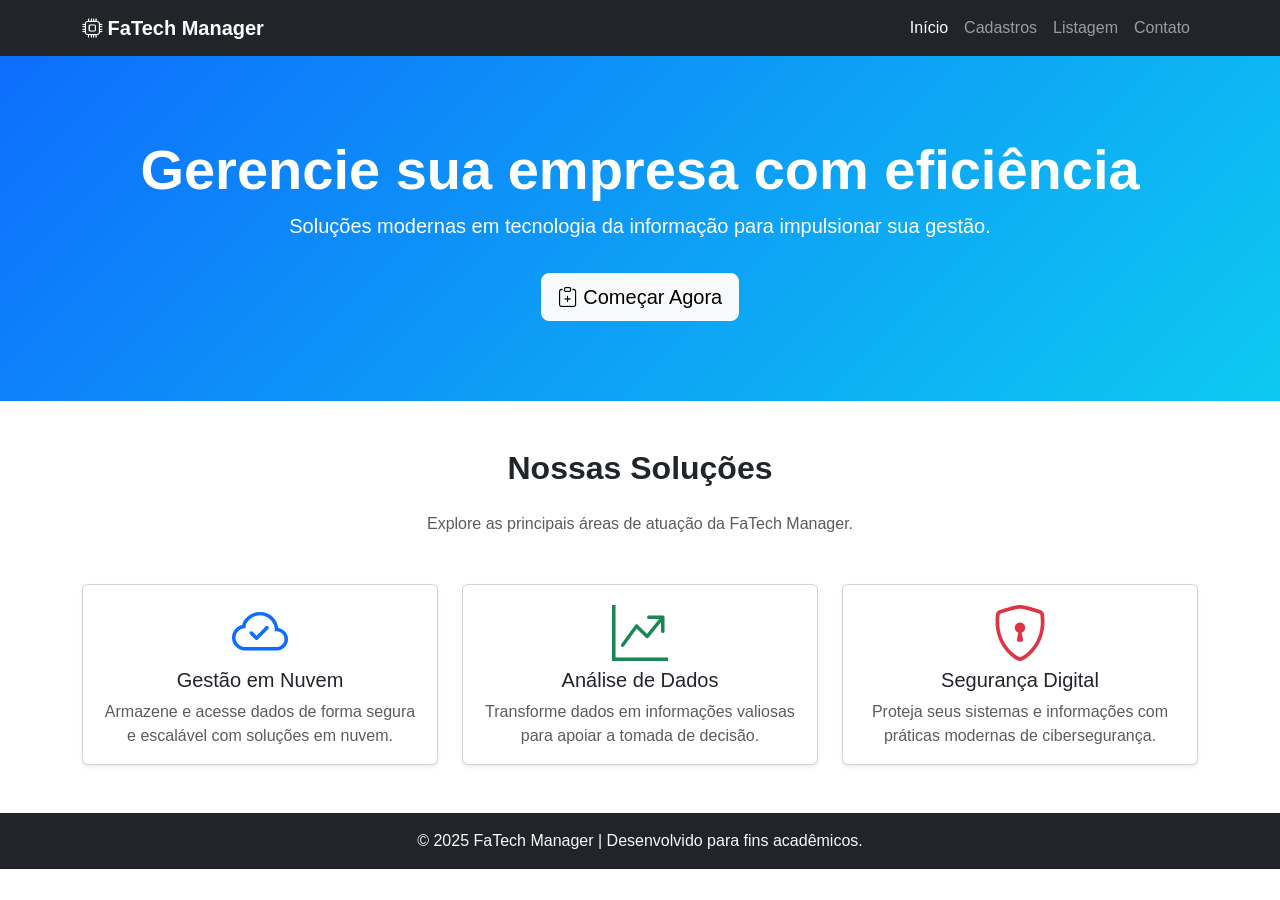
<file: index.html>
<!DOCTYPE html>
<html lang="pt-br">
<head>
  <meta charset="UTF-8">
  <meta name="viewport" content="width=device-width, initial-scale=1">
  <title>FaTech Manager - Gestão de TI</title>
  
  <!-- Bootstrap CSS -->
  <link href="https://cdn.jsdelivr.net/npm/bootstrap@5.3.3/dist/css/bootstrap.min.css" rel="stylesheet">
  
  <!-- Ícones do Bootstrap -->
  <link href="https://cdn.jsdelivr.net/npm/bootstrap-icons@1.11.3/font/bootstrap-icons.css" rel="stylesheet">
  
  <style>
    /* Estilos complementares */
    body {
      font-family: 'Segoe UI', Tahoma, Geneva, Verdana, sans-serif;
    }
    .hero {
      background: linear-gradient(135deg, #0d6efd, #0dcaf0);
      color: white;
      padding: 80px 0;
      text-align: center;
    }
    .card:hover {
      transform: scale(1.03);
      transition: 0.3s;
    }

  </style>
</head>

<body>
  <!-- ================= NAVBAR ================= -->
  <nav class="navbar navbar-expand-lg navbar-dark bg-dark">
    <div class="container">
      <a class="navbar-brand fw-bold" href="index.html">
        <i class="bi bi-cpu"></i> FaTech Manager
      </a>
      <button class="navbar-toggler" type="button" data-bs-toggle="collapse" data-bs-target="#menu">
        <span class="navbar-toggler-icon"></span>
      </button>

      <div class="collapse navbar-collapse" id="menu">
        <ul class="navbar-nav ms-auto">
          <li class="nav-item"><a class="nav-link active" href="index.html">Início</a></li>
          <li class="nav-item"><a class="nav-link" href="cadastros.html">Cadastros</a></li>
          <li class="nav-item"><a class="nav-link" href="listagem.html">Listagem</a></li>
          <li class="nav-item"><a class="nav-link" href="#">Contato</a></li>
        </ul>
      </div>
    </div>
  </nav>

  <!-- ================= HERO SECTION ================= -->
  <section class="hero">
    <div class="container">
      <h1 class="display-4 fw-bold">Gerencie sua empresa com eficiência</h1>
      <p class="lead">Soluções modernas em tecnologia da informação para impulsionar sua gestão.</p>
      <a href="cadastros.html" class="btn btn-light btn-lg mt-3">
        <i class="bi bi-clipboard-plus"></i> Começar Agora
      </a>
    </div>
  </section>

  <!-- ================= SEÇÃO DE SERVIÇOS ================= -->
  <section class="py-5">
    <div class="container text-center">
      <h2 class="mb-4 fw-bold">Nossas Soluções</h2>
      <p class="text-muted mb-5">Explore as principais áreas de atuação da FaTech Manager.</p>
      <div class="row g-4">
        <!-- Card 1 -->
        <div class="col-md-4">
          <div class="card shadow-sm h-100">
            <div class="card-body">
              <i class="bi bi-cloud-check display-4 text-primary mb-3"></i>
              <h5 class="card-title">Gestão em Nuvem</h5>
              <p class="card-text text-muted">Armazene e acesse dados de forma segura e escalável com soluções em nuvem.</p>
            </div>
          </div>
        </div>

        <!-- Card 2 -->
        <div class="col-md-4">
          <div class="card shadow-sm h-100">
            <div class="card-body">
              <i class="bi bi-graph-up-arrow display-4 text-success mb-3"></i>
              <h5 class="card-title">Análise de Dados</h5>
              <p class="card-text text-muted">Transforme dados em informações valiosas para apoiar a tomada de decisão.</p>
            </div>
          </div>
        </div>

        <!-- Card 3 -->
        <div class="col-md-4">
          <div class="card shadow-sm h-100">
            <div class="card-body">
              <i class="bi bi-shield-lock display-4 text-danger mb-3"></i>
              <h5 class="card-title">Segurança Digital</h5>
              <p class="card-text text-muted">Proteja seus sistemas e informações com práticas modernas de cibersegurança.</p>
            </div>
          </div>
        </div>
      </div>
    </div>
  </section>

  <!-- ================= RODAPÉ ================= -->
  <footer class="bg-dark text-light text-center py-3">
    <p class="mb-0">&copy; 2025 FaTech Manager | Desenvolvido para fins acadêmicos.</p>
  </footer>

  <!-- Bootstrap JS -->
  <script src="https://cdn.jsdelivr.net/npm/bootstrap@5.3.3/dist/js/bootstrap.bundle.min.js"></script>
</body>
</html>
</file>
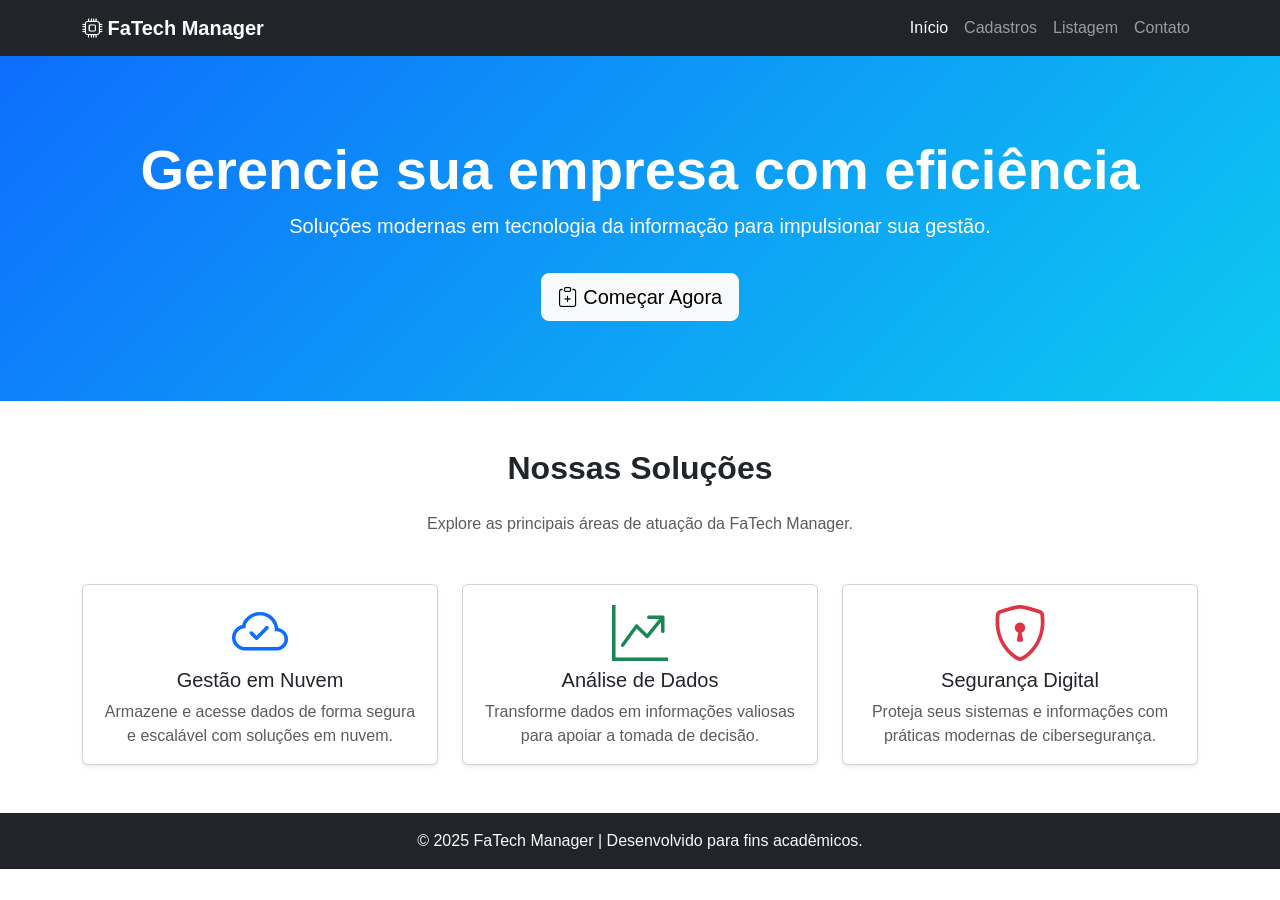
<file: FatechManager/index.html>
<!DOCTYPE html>
<html lang="pt-br">
<head>
  <meta charset="UTF-8">
  <meta name="viewport" content="width=device-width, initial-scale=1">
  <title>FaTech Manager - Gestão de TI</title>
  
  <!-- Bootstrap CSS -->
  <link href="https://cdn.jsdelivr.net/npm/bootstrap@5.3.3/dist/css/bootstrap.min.css" rel="stylesheet">
  
  <!-- Ícones do Bootstrap -->
  <link href="https://cdn.jsdelivr.net/npm/bootstrap-icons@1.11.3/font/bootstrap-icons.css" rel="stylesheet">
  
  <style>
    /* Estilos complementares */
    body {
      font-family: 'Segoe UI', Tahoma, Geneva, Verdana, sans-serif;
    }
    .hero {
      background: linear-gradient(135deg, #0d6efd, #0dcaf0);
      color: white;
      padding: 80px 0;
      text-align: center;
    }
    .card:hover {
      transform: scale(1.03);
      transition: 0.3s;
    }

  </style>
</head>

<body>
  <!-- ================= NAVBAR ================= -->
  <nav class="navbar navbar-expand-lg navbar-dark bg-dark">
    <div class="container">
      <a class="navbar-brand fw-bold" href="index.html">
        <i class="bi bi-cpu"></i> FaTech Manager
      </a>
      <button class="navbar-toggler" type="button" data-bs-toggle="collapse" data-bs-target="#menu">
        <span class="navbar-toggler-icon"></span>
      </button>

      <div class="collapse navbar-collapse" id="menu">
        <ul class="navbar-nav ms-auto">
          <li class="nav-item"><a class="nav-link active" href="index.html">Início</a></li>
          <li class="nav-item"><a class="nav-link" href="cadastros.html">Cadastros</a></li>
          <li class="nav-item"><a class="nav-link" href="listagem.html">Listagem</a></li>
          <li class="nav-item"><a class="nav-link" href="#">Contato</a></li>
        </ul>
      </div>
    </div>
  </nav>

  <!-- ================= HERO SECTION ================= -->
  <section class="hero">
    <div class="container">
      <h1 class="display-4 fw-bold">Gerencie sua empresa com eficiência</h1>
      <p class="lead">Soluções modernas em tecnologia da informação para impulsionar sua gestão.</p>
      <a href="cadastros.html" class="btn btn-light btn-lg mt-3">
        <i class="bi bi-clipboard-plus"></i> Começar Agora
      </a>
    </div>
  </section>

  <!-- ================= SEÇÃO DE SERVIÇOS ================= -->
  <section class="py-5">
    <div class="container text-center">
      <h2 class="mb-4 fw-bold">Nossas Soluções</h2>
      <p class="text-muted mb-5">Explore as principais áreas de atuação da FaTech Manager.</p>
      <div class="row g-4">
        <!-- Card 1 -->
        <div class="col-md-4">
          <div class="card shadow-sm h-100">
            <div class="card-body">
              <i class="bi bi-cloud-check display-4 text-primary mb-3"></i>
              <h5 class="card-title">Gestão em Nuvem</h5>
              <p class="card-text text-muted">Armazene e acesse dados de forma segura e escalável com soluções em nuvem.</p>
            </div>
          </div>
        </div>

        <!-- Card 2 -->
        <div class="col-md-4">
          <div class="card shadow-sm h-100">
            <div class="card-body">
              <i class="bi bi-graph-up-arrow display-4 text-success mb-3"></i>
              <h5 class="card-title">Análise de Dados</h5>
              <p class="card-text text-muted">Transforme dados em informações valiosas para apoiar a tomada de decisão.</p>
            </div>
          </div>
        </div>

        <!-- Card 3 -->
        <div class="col-md-4">
          <div class="card shadow-sm h-100">
            <div class="card-body">
              <i class="bi bi-shield-lock display-4 text-danger mb-3"></i>
              <h5 class="card-title">Segurança Digital</h5>
              <p class="card-text text-muted">Proteja seus sistemas e informações com práticas modernas de cibersegurança.</p>
            </div>
          </div>
        </div>
      </div>
    </div>
  </section>

  <!-- ================= RODAPÉ ================= -->
  <footer class="bg-dark text-light text-center py-3">
    <p class="mb-0">&copy; 2025 FaTech Manager | Desenvolvido para fins acadêmicos.</p>
  </footer>

  <!-- Bootstrap JS -->
  <script src="https://cdn.jsdelivr.net/npm/bootstrap@5.3.3/dist/js/bootstrap.bundle.min.js"></script>
</body>
</html>
</file>
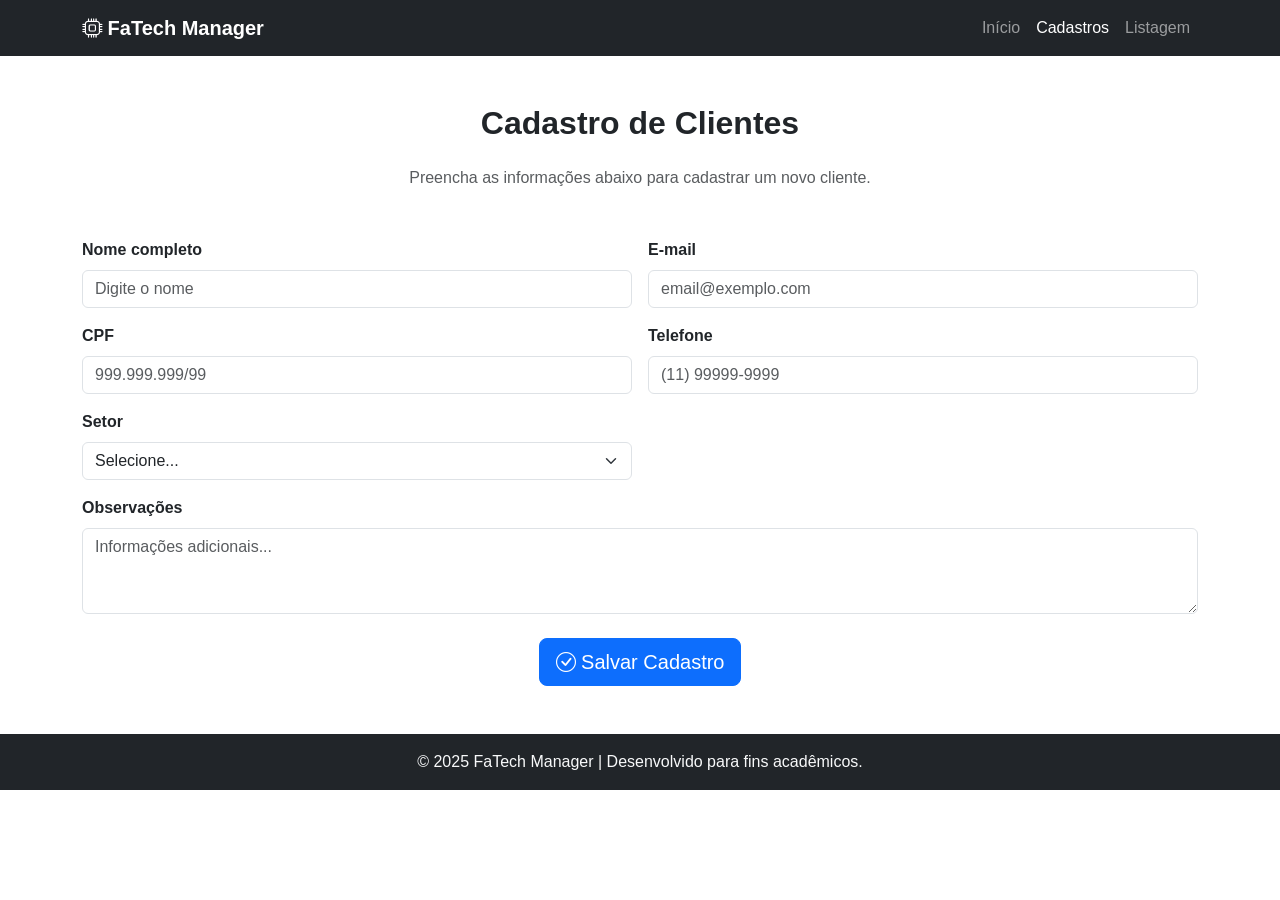
<file: cadastros.html>
<!DOCTYPE html>
<html lang="pt-br">
<head>
  <meta charset="UTF-8">
  <meta name="viewport" content="width=device-width, initial-scale=1">
  <title>FaTech Manager - Cadastros</title>

  <!-- Bootstrap CSS -->
  <link href="https://cdn.jsdelivr.net/npm/bootstrap@5.3.3/dist/css/bootstrap.min.css" rel="stylesheet">

  <!-- Ícones Bootstrap -->
  <link href="https://cdn.jsdelivr.net/npm/bootstrap-icons@1.11.3/font/bootstrap-icons.css" rel="stylesheet">

  <style>
    body {
      font-family: 'Segoe UI', Tahoma, Geneva, Verdana, sans-serif;
    }
  </style>
</head>
<body>

  <!-- ================= NAVBAR ================= -->
  <nav class="navbar navbar-expand-lg navbar-dark bg-dark">
    <div class="container">
      <a class="navbar-brand fw-bold" href="index.html">
        <i class="bi bi-cpu"></i> FaTech Manager
      </a>
      <button class="navbar-toggler" type="button" data-bs-toggle="collapse" data-bs-target="#menu">
        <span class="navbar-toggler-icon"></span>
      </button>

      <div class="collapse navbar-collapse" id="menu">
        <ul class="navbar-nav ms-auto">
          <li class="nav-item"><a class="nav-link" href="index.html">Início</a></li>
          <li class="nav-item"><a class="nav-link active" href="cadastros.html">Cadastros</a></li>
          <li class="nav-item"><a class="nav-link" href="listagem.html">Listagem</a></li>
        </ul>
      </div>
    </div>
  </nav>

  <!-- ================= CONTEÚDO PRINCIPAL ================= -->
  <section class="container my-5">
    <h2 class="text-center mb-4 fw-bold">Cadastro de Clientes</h2>
    <p class="text-muted text-center mb-5">Preencha as informações abaixo para cadastrar um novo cliente.</p>

    <!-- Formulário com validação Bootstrap -->
    <form class="needs-validation" novalidate id="formCadastro">
      <div class="row g-3">
        <!-- Nome -->
        <div class="col-md-6">
          <label for="nome" class="form-label fw-semibold">Nome completo</label>
          <input type="text" class="form-control" id="nome" placeholder="Digite o nome" required>
          <div class="invalid-feedback">Informe o nome completo.</div>
        </div>

        <!-- E-mail -->
        <div class="col-md-6">
          <label for="email" class="form-label fw-semibold">E-mail</label>
          <input type="email" class="form-control" id="email" placeholder="email@exemplo.com" required>
          <div class="invalid-feedback">Informe um e-mail válido.</div>
        </div>

        <!-- CPF -->
        <div class="col-md-6">
          <label for="CPF" class="form-label fw-semibold">CPF</label>
          <input type="text" class="form-control" id="CPF" placeholder="999.999.999/99" required>
          <div class="invalid-feedback">Informe um CPF válido.</div>
        </div>

        <!-- Telefone -->
        <div class="col-md-6">
          <label for="telefone" class="form-label fw-semibold">Telefone</label>
          <input type="tel" class="form-control" id="telefone" placeholder="(11) 99999-9999" required>
          <div class="invalid-feedback">Informe o telefone.</div>
        </div>

        <!-- Setor -->
        <div class="col-md-6">
          <label for="setor" class="form-label fw-semibold">Setor</label>
          <select class="form-select" id="setor" required>
            <option value="">Selecione...</option>
            <option>Comercial</option>
            <option>Financeiro</option>
            <option value="TI">TI</option>
            <option value="Financeiro">Financeiro</option>
            <option value="RH">RH</option>
            <option>Técnico</option>
            <option>Suporte</option>
          </select>
          <div class="invalid-feedback">Selecione um setor.</div>
        </div>

        <!-- Observações -->
        <div class="col-12">
          <label for="observacoes" class="form-label fw-semibold">Observações</label>
          <textarea class="form-control" id="observacoes" rows="3" placeholder="Informações adicionais..."></textarea>
        </div>
      </div>

      <!-- Botão de envio -->
      <div class="text-center mt-4">
        <button class="btn btn-primary btn-lg" type="submit">
          <i class="bi bi-check-circle"></i> Salvar Cadastro
        </button>
      </div>
    </form>
  </section>

  <!-- ================= MODAL DE CONFIRMAÇÃO ================= -->
  <div class="modal fade" id="modalSucesso" tabindex="-1" aria-labelledby="modalSucessoLabel" aria-hidden="true">
    <div class="modal-dialog modal-dialog-centered">
      <div class="modal-content">
        <div class="modal-header bg-success text-white">
          <h5 class="modal-title" id="modalSucessoLabel"><i class="bi bi-check-circle"></i> Cadastro realizado!</h5>
          <button type="button" class="btn-close btn-close-white" data-bs-dismiss="modal"></button>
        </div>
        <div class="modal-body">
          O cliente foi cadastrado com sucesso.
        </div>
        <div class="modal-footer">
          <button type="button" class="btn btn-success" data-bs-dismiss="modal">Fechar</button>
        </div>
      </div>
    </div>
  </div>

  <!-- ================= RODAPÉ ================= -->
  <footer class="bg-dark text-light text-center py-3">
    <p class="mb-0">&copy; 2025 FaTech Manager | Desenvolvido para fins acadêmicos.</p>
  </footer>


  <!-- Bootstrap JS -->
  <script src="https://cdn.jsdelivr.net/npm/bootstrap@5.3.3/dist/js/bootstrap.bundle.min.js"></script>

  <!-- Funções primeiro -->
  <script src="arquivos_js/functions/validacoes.js"></script>

  <!-- Depois a lógica -->
  <script src="arquivos_js/main.js"></script>
</body>
</html>
</file>
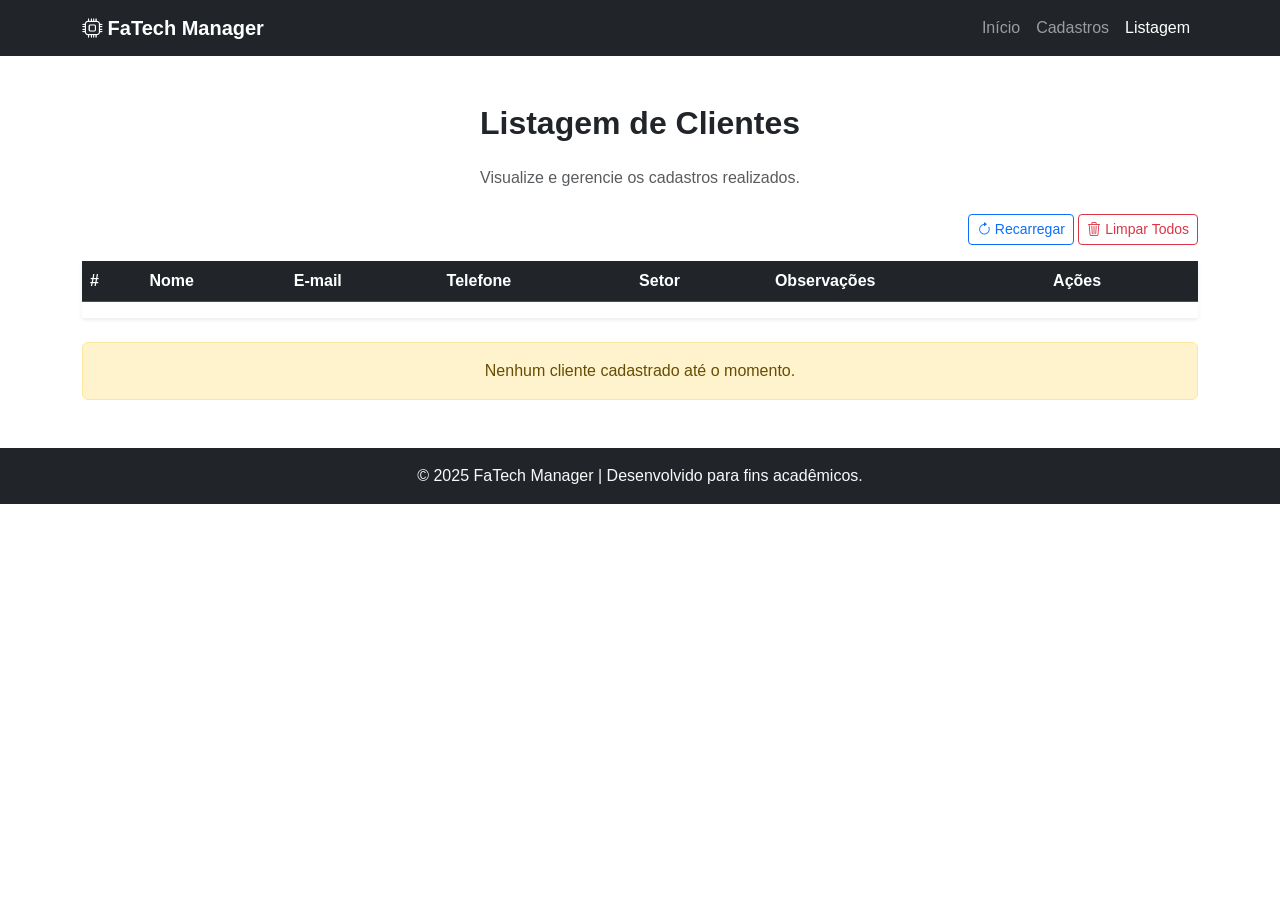
<file: listagem.html>
<!DOCTYPE html>
<html lang="pt-br">
<head>
  <meta charset="UTF-8">
  <meta name="viewport" content="width=device-width, initial-scale=1">
  <title>FaTech Manager - Listagem</title>

  <!-- Bootstrap CSS -->
  <link href="https://cdn.jsdelivr.net/npm/bootstrap@5.3.3/dist/css/bootstrap.min.css" rel="stylesheet">

  <!-- Ícones Bootstrap -->
  <link href="https://cdn.jsdelivr.net/npm/bootstrap-icons@1.11.3/font/bootstrap-icons.css" rel="stylesheet">

  <style>
    body {
      font-family: 'Segoe UI', Tahoma, Geneva, Verdana, sans-serif;
    }
    .table-hover tbody tr:hover {
      background-color: #f8f9fa;
    }
  </style>
</head>
<body>

  <!-- ================= NAVBAR ================= -->
  <nav class="navbar navbar-expand-lg navbar-dark bg-dark">
    <div class="container">
      <a class="navbar-brand fw-bold" href="index.html">
        <i class="bi bi-cpu"></i> FaTech Manager
      </a>
      <button class="navbar-toggler" type="button" data-bs-toggle="collapse" data-bs-target="#menu">
        <span class="navbar-toggler-icon"></span>
      </button>

      <div class="collapse navbar-collapse" id="menu">
        <ul class="navbar-nav ms-auto">
          <li class="nav-item"><a class="nav-link" href="index.html">Início</a></li>
          <li class="nav-item"><a class="nav-link" href="cadastros.html">Cadastros</a></li>
          <li class="nav-item"><a class="nav-link active" href="listagem.html">Listagem</a></li>
        </ul>
      </div>
    </div>
  </nav>

  <!-- ================= CONTEÚDO PRINCIPAL ================= -->
  <section class="container my-5">
    <h2 class="text-center mb-4 fw-bold">Listagem de Clientes</h2>
    <p class="text-muted text-center mb-4">Visualize e gerencie os cadastros realizados.</p>

    <!-- Botões de controle -->
    <div class="text-end mb-3">
      <button class="btn btn-outline-primary btn-sm" id="btnRecarregar">
        <i class="bi bi-arrow-clockwise"></i> Recarregar
      </button>
      <button class="btn btn-outline-danger btn-sm" id="btnLimpar">
        <i class="bi bi-trash3"></i> Limpar Todos
      </button>
    </div>

    <!-- Tabela -->
    <div class="table-responsive shadow-sm">
      <table class="table table-striped table-hover align-middle" id="tabelaClientes">
        <thead class="table-dark">
          <tr>
            <th>#</th>
            <th>Nome</th>
            <th>E-mail</th>
            <th>Telefone</th>
            <th>Setor</th>
            <th>Observações</th>
            <th>Ações</th>
          </tr>
        </thead>
        <tbody></tbody>
      </table>
    </div>

    <!-- Alerta se não houver dados -->
    <div class="alert alert-warning text-center mt-4 d-none" id="alertaVazio">
      Nenhum cliente cadastrado até o momento.
    </div>
  </section>

  <!-- ================= MODAL DE EDIÇÃO ================= -->
  <div class="modal fade" id="modalEditar" tabindex="-1">
    <div class="modal-dialog">
      <div class="modal-content">

        <div class="modal-header bg-warning text-dark">
          <h5 class="modal-title"><i class="bi bi-pencil-square"></i> Editar Cliente</h5>
          <button type="button" class="btn-close" data-bs-dismiss="modal"></button>
        </div>

        <div class="modal-body">
          <label class="form-label fw-semibold">Nome</label>
          <input class="form-control mb-2" id="editNome">

          <label class="form-label fw-semibold">E-mail</label>
          <input class="form-control mb-2" id="editEmail">

          <label class="form-label fw-semibold">Telefone</label>
          <input class="form-control mb-2" id="editTelefone">

          <label class="form-label fw-semibold">Setor</label>
          <select id="editSetor" class="form-select mb-2">
            <option>Comercial</option>
            <option>Financeiro</option>
            <option>Técnico</option>
            <option>Suporte</option>
          </select>

          <label class="form-label fw-semibold">Observações</label>
          <textarea class="form-control" id="editObs" rows="3"></textarea>
        </div>

        <div class="modal-footer">
          <button class="btn btn-warning" id="btnSalvarEdicao">
            <i class="bi bi-save"></i> Salvar alterações
          </button>
        </div>

      </div>
    </div>
  </div>

  <!-- ================= MODAL DE SUCESSO ================= -->
  <div class="modal fade" id="modalSucesso" tabindex="-1">
    <div class="modal-dialog modal-sm">
      <div class="modal-content">
        <div class="modal-header bg-success text-white">
          <h6 class="modal-title">
            <i class="bi bi-check-circle-fill"></i> Sucesso
          </h6>
        </div>
        <div class="modal-body text-center">
          <p class="mb-0">Cliente atualizado com sucesso!</p>
        </div>
        <div class="modal-footer p-2">
          <button class="btn btn-success btn-sm" data-bs-dismiss="modal">OK</button>
        </div>
      </div>
    </div>
  </div>

  <!-- ================= RODAPÉ ================= -->
  <footer class="bg-dark text-light text-center py-3">
    <p class="mb-0">&copy; 2025 FaTech Manager | Desenvolvido para fins acadêmicos.</p>
  </footer>

  <!-- Bootstrap JS -->
  <script src="https://cdn.jsdelivr.net/npm/bootstrap@5.3.3/dist/js/bootstrap.bundle.min.js"></script>

  <!-- ================= SCRIPT PRINCIPAL ================= -->
  <script>
    let clienteEditando = null;

    // === Carrega os clientes e monta a tabela ===
    function carregarClientes() {
      const tabela = document.querySelector('#tabelaClientes tbody');
      const alerta = document.getElementById('alertaVazio');
      tabela.innerHTML = '';

      const clientes = JSON.parse(localStorage.getItem('clientes')) || [];

      if (clientes.length === 0) {
        alerta.classList.remove('d-none');
        return;
      }
      alerta.classList.add('d-none');

      clientes.forEach((cliente, index) => {
        const linha = `
          <tr>
            <td>${index + 1}</td>
            <td>${cliente.nome}</td>
            <td>${cliente.email}</td>
            <td>${cliente.telefone}</td>
            <td><span class="badge bg-primary">${cliente.setor}</span></td>
            <td>${cliente.observacoes || '-'}</td>
            <td>
              <button class="btn btn-sm btn-warning me-1" onclick="editarCliente(${index})">
                <i class="bi bi-pencil-square"></i>
              </button>

              <button class="btn btn-sm btn-danger" onclick="excluirCliente(${index})">
                <i class="bi bi-trash3"></i>
              </button>
            </td>
          </tr>
        `;
        tabela.insertAdjacentHTML('beforeend', linha);
      });
    }

    // === Excluir cliente ===
    function excluirCliente(index) {
      if (confirm('Tem certeza que deseja excluir este cliente?')) {
        const clientes = JSON.parse(localStorage.getItem('clientes')) || [];
        clientes.splice(index, 1);
        localStorage.setItem('clientes', JSON.stringify(clientes));
        carregarClientes();
      }
    }

    // === Editar cliente (abrir modal) ===
    function editarCliente(index) {
      clienteEditando = index;

      const clientes = JSON.parse(localStorage.getItem('clientes')) || [];
      const cliente = clientes[index];

      document.getElementById("editNome").value = cliente.nome;
      document.getElementById("editEmail").value = cliente.email;
      document.getElementById("editTelefone").value = cliente.telefone;
      document.getElementById("editSetor").value = cliente.setor;
      document.getElementById("editObs").value = cliente.observacoes;

      const modal = new bootstrap.Modal(document.getElementById('modalEditar'));
      modal.show();
    }

    // === Salvar edição ===
    document.getElementById("btnSalvarEdicao").addEventListener("click", () => {
      const clientes = JSON.parse(localStorage.getItem('clientes')) || [];

      clientes[clienteEditando] = {
        nome: document.getElementById("editNome").value,
        email: document.getElementById("editEmail").value,
        telefone: document.getElementById("editTelefone").value,
        setor: document.getElementById("editSetor").value,
        observacoes: document.getElementById("editObs").value
      };

      localStorage.setItem("clientes", JSON.stringify(clientes));

      carregarClientes();

      // Fecha modal de edição
      const modalEdicao = bootstrap.Modal.getInstance(document.getElementById('modalEditar'));
      modalEdicao.hide();

      // Abre modal de sucesso
      const modalSucesso = new bootstrap.Modal(document.getElementById('modalSucesso'));
      modalSucesso.show();

      // Fecha automaticamente após 2 segundos
      setTimeout(() => {
        modalSucesso.hide();
      }, 2000);
    });

    // === Botões ===
    document.getElementById('btnRecarregar').addEventListener('click', carregarClientes);
    document.getElementById('btnLimpar').addEventListener('click', () => {
      if (confirm('Deseja realmente apagar todos os cadastros?')) {
        localStorage.removeItem('clientes');
        carregarClientes();
      }
    });

    // === Inicialização ===
    window.onload = carregarClientes;
  </script>

</body>
</html>
</file>
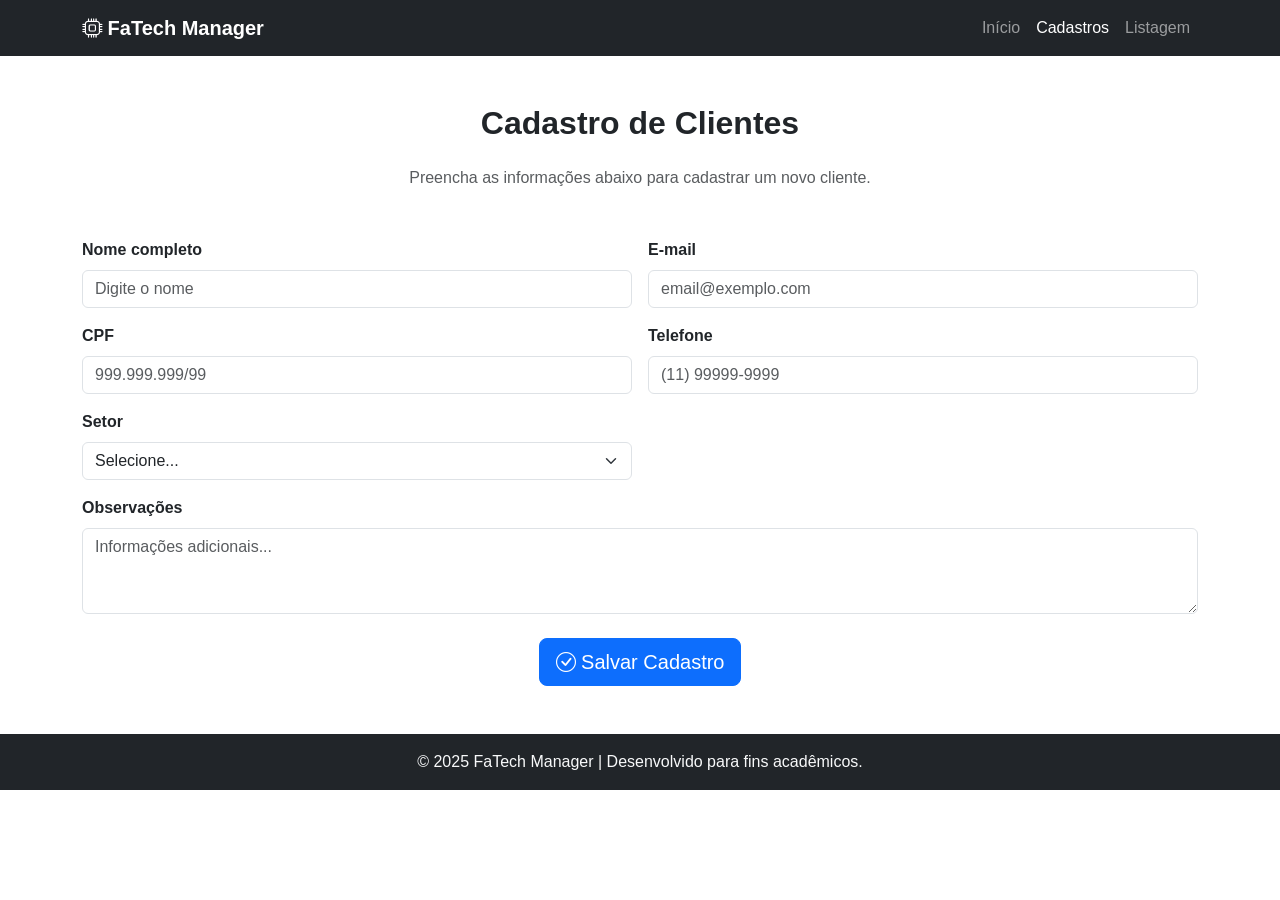
<file: FatechManager/cadastros.html>
<!DOCTYPE html>
<html lang="pt-br">
<head>
  <meta charset="UTF-8">
  <meta name="viewport" content="width=device-width, initial-scale=1">
  <title>FaTech Manager - Cadastros</title>

  <!-- Bootstrap CSS -->
  <link href="https://cdn.jsdelivr.net/npm/bootstrap@5.3.3/dist/css/bootstrap.min.css" rel="stylesheet">

  <!-- Ícones Bootstrap -->
  <link href="https://cdn.jsdelivr.net/npm/bootstrap-icons@1.11.3/font/bootstrap-icons.css" rel="stylesheet">

  <style>
    body {
      font-family: 'Segoe UI', Tahoma, Geneva, Verdana, sans-serif;
    }
  </style>
</head>
<body>

  <!-- ================= NAVBAR ================= -->
  <nav class="navbar navbar-expand-lg navbar-dark bg-dark">
    <div class="container">
      <a class="navbar-brand fw-bold" href="index.html">
        <i class="bi bi-cpu"></i> FaTech Manager
      </a>
      <button class="navbar-toggler" type="button" data-bs-toggle="collapse" data-bs-target="#menu">
        <span class="navbar-toggler-icon"></span>
      </button>

      <div class="collapse navbar-collapse" id="menu">
        <ul class="navbar-nav ms-auto">
          <li class="nav-item"><a class="nav-link" href="index.html">Início</a></li>
          <li class="nav-item"><a class="nav-link active" href="cadastros.html">Cadastros</a></li>
          <li class="nav-item"><a class="nav-link" href="listagem.html">Listagem</a></li>
        </ul>
      </div>
    </div>
  </nav>

  <!-- ================= CONTEÚDO PRINCIPAL ================= -->
  <section class="container my-5">
    <h2 class="text-center mb-4 fw-bold">Cadastro de Clientes</h2>
    <p class="text-muted text-center mb-5">Preencha as informações abaixo para cadastrar um novo cliente.</p>

    <!-- Formulário com validação Bootstrap -->
    <form class="needs-validation" novalidate id="formCadastro">
      <div class="row g-3">
        <!-- Nome -->
        <div class="col-md-6">
          <label for="nome" class="form-label fw-semibold">Nome completo</label>
          <input type="text" class="form-control" id="nome" placeholder="Digite o nome" required>
          <div class="invalid-feedback">Informe o nome completo.</div>
        </div>

        <!-- E-mail -->
        <div class="col-md-6">
          <label for="email" class="form-label fw-semibold">E-mail</label>
          <input type="email" class="form-control" id="email" placeholder="email@exemplo.com" required>
          <div class="invalid-feedback">Informe um e-mail válido.</div>
        </div>

        <!-- CPF -->
        <div class="col-md-6">
          <label for="CPF" class="form-label fw-semibold">CPF</label>
          <input type="text" class="form-control" id="CPF" placeholder="999.999.999/99" required>
          <div class="invalid-feedback">Informe um CPF válido.</div>
        </div>

        <!-- Telefone -->
        <div class="col-md-6">
          <label for="telefone" class="form-label fw-semibold">Telefone</label>
          <input type="tel" class="form-control" id="telefone" placeholder="(11) 99999-9999" required>
          <div class="invalid-feedback">Informe o telefone.</div>
        </div>

        <!-- Setor -->
        <div class="col-md-6">
          <label for="setor" class="form-label fw-semibold">Setor</label>
          <select class="form-select" id="setor" required>
            <option value="">Selecione...</option>
            <option>Comercial</option>
            <option>Financeiro</option>
            <option value="TI">TI</option>
            <option value="Financeiro">Financeiro</option>
            <option value="RH">RH</option>
            <option>Técnico</option>
            <option>Suporte</option>
          </select>
          <div class="invalid-feedback">Selecione um setor.</div>
        </div>

        <!-- Observações -->
        <div class="col-12">
          <label for="observacoes" class="form-label fw-semibold">Observações</label>
          <textarea class="form-control" id="observacoes" rows="3" placeholder="Informações adicionais..."></textarea>
        </div>
      </div>

      <!-- Botão de envio -->
      <div class="text-center mt-4">
        <button class="btn btn-primary btn-lg" type="submit">
          <i class="bi bi-check-circle"></i> Salvar Cadastro
        </button>
      </div>
    </form>
  </section>

  <!-- ================= MODAL DE CONFIRMAÇÃO ================= -->
  <div class="modal fade" id="modalSucesso" tabindex="-1" aria-labelledby="modalSucessoLabel" aria-hidden="true">
    <div class="modal-dialog modal-dialog-centered">
      <div class="modal-content">
        <div class="modal-header bg-success text-white">
          <h5 class="modal-title" id="modalSucessoLabel"><i class="bi bi-check-circle"></i> Cadastro realizado!</h5>
          <button type="button" class="btn-close btn-close-white" data-bs-dismiss="modal"></button>
        </div>
        <div class="modal-body">
          O cliente foi cadastrado com sucesso.
        </div>
        <div class="modal-footer">
          <button type="button" class="btn btn-success" data-bs-dismiss="modal">Fechar</button>
        </div>
      </div>
    </div>
  </div>

  <!-- ================= RODAPÉ ================= -->
  <footer class="bg-dark text-light text-center py-3">
    <p class="mb-0">&copy; 2025 FaTech Manager | Desenvolvido para fins acadêmicos.</p>
  </footer>


  <!-- Bootstrap JS -->
  <script src="https://cdn.jsdelivr.net/npm/bootstrap@5.3.3/dist/js/bootstrap.bundle.min.js"></script>

  <!-- Funções primeiro -->
  <script src="arquivos_js/functions/validacoes.js"></script>

  <!-- Depois a lógica -->
  <script src="arquivos_js/main.js"></script>
</body>
</html>
</file>
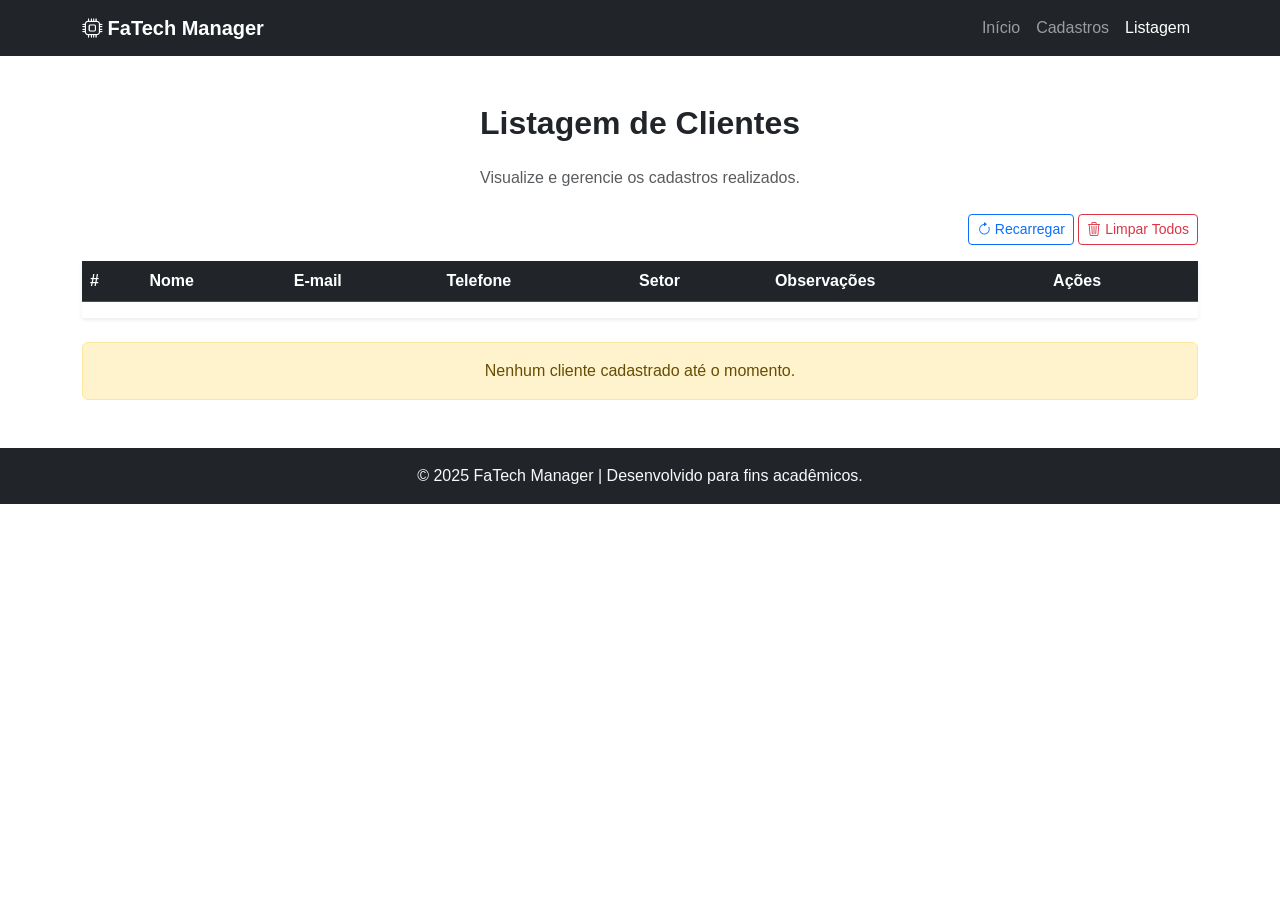
<file: FatechManager/listagem.html>
<!DOCTYPE html>
<html lang="pt-br">
<head>
  <meta charset="UTF-8">
  <meta name="viewport" content="width=device-width, initial-scale=1">
  <title>FaTech Manager - Listagem</title>

  <!-- Bootstrap CSS -->
  <link href="https://cdn.jsdelivr.net/npm/bootstrap@5.3.3/dist/css/bootstrap.min.css" rel="stylesheet">

  <!-- Ícones Bootstrap -->
  <link href="https://cdn.jsdelivr.net/npm/bootstrap-icons@1.11.3/font/bootstrap-icons.css" rel="stylesheet">

  <style>
    body {
      font-family: 'Segoe UI', Tahoma, Geneva, Verdana, sans-serif;
    }
    .table-hover tbody tr:hover {
      background-color: #f8f9fa;
    }
  </style>
</head>
<body>

  <!-- ================= NAVBAR ================= -->
  <nav class="navbar navbar-expand-lg navbar-dark bg-dark">
    <div class="container">
      <a class="navbar-brand fw-bold" href="index.html">
        <i class="bi bi-cpu"></i> FaTech Manager
      </a>
      <button class="navbar-toggler" type="button" data-bs-toggle="collapse" data-bs-target="#menu">
        <span class="navbar-toggler-icon"></span>
      </button>

      <div class="collapse navbar-collapse" id="menu">
        <ul class="navbar-nav ms-auto">
          <li class="nav-item"><a class="nav-link" href="index.html">Início</a></li>
          <li class="nav-item"><a class="nav-link" href="cadastros.html">Cadastros</a></li>
          <li class="nav-item"><a class="nav-link active" href="listagem.html">Listagem</a></li>
        </ul>
      </div>
    </div>
  </nav>

  <!-- ================= CONTEÚDO PRINCIPAL ================= -->
  <section class="container my-5">
    <h2 class="text-center mb-4 fw-bold">Listagem de Clientes</h2>
    <p class="text-muted text-center mb-4">Visualize e gerencie os cadastros realizados.</p>

    <!-- Botões de controle -->
    <div class="text-end mb-3">
      <button class="btn btn-outline-primary btn-sm" id="btnRecarregar">
        <i class="bi bi-arrow-clockwise"></i> Recarregar
      </button>
      <button class="btn btn-outline-danger btn-sm" id="btnLimpar">
        <i class="bi bi-trash3"></i> Limpar Todos
      </button>
    </div>

    <!-- Tabela -->
    <div class="table-responsive shadow-sm">
      <table class="table table-striped table-hover align-middle" id="tabelaClientes">
        <thead class="table-dark">
          <tr>
            <th>#</th>
            <th>Nome</th>
            <th>E-mail</th>
            <th>Telefone</th>
            <th>Setor</th>
            <th>Observações</th>
            <th>Ações</th>
          </tr>
        </thead>
        <tbody></tbody>
      </table>
    </div>

    <!-- Alerta se não houver dados -->
    <div class="alert alert-warning text-center mt-4 d-none" id="alertaVazio">
      Nenhum cliente cadastrado até o momento.
    </div>
  </section>

  <!-- ================= MODAL DE EDIÇÃO ================= -->
  <div class="modal fade" id="modalEditar" tabindex="-1">
    <div class="modal-dialog">
      <div class="modal-content">

        <div class="modal-header bg-warning text-dark">
          <h5 class="modal-title"><i class="bi bi-pencil-square"></i> Editar Cliente</h5>
          <button type="button" class="btn-close" data-bs-dismiss="modal"></button>
        </div>

        <div class="modal-body">
          <label class="form-label fw-semibold">Nome</label>
          <input class="form-control mb-2" id="editNome">

          <label class="form-label fw-semibold">E-mail</label>
          <input class="form-control mb-2" id="editEmail">

          <label class="form-label fw-semibold">Telefone</label>
          <input class="form-control mb-2" id="editTelefone">

          <label class="form-label fw-semibold">Setor</label>
          <select id="editSetor" class="form-select mb-2">
            <option>Comercial</option>
            <option>Financeiro</option>
            <option>Técnico</option>
            <option>Suporte</option>
          </select>

          <label class="form-label fw-semibold">Observações</label>
          <textarea class="form-control" id="editObs" rows="3"></textarea>
        </div>

        <div class="modal-footer">
          <button class="btn btn-warning" id="btnSalvarEdicao">
            <i class="bi bi-save"></i> Salvar alterações
          </button>
        </div>

      </div>
    </div>
  </div>

  <!-- ================= MODAL DE SUCESSO ================= -->
  <div class="modal fade" id="modalSucesso" tabindex="-1">
    <div class="modal-dialog modal-sm">
      <div class="modal-content">
        <div class="modal-header bg-success text-white">
          <h6 class="modal-title">
            <i class="bi bi-check-circle-fill"></i> Sucesso
          </h6>
        </div>
        <div class="modal-body text-center">
          <p class="mb-0">Cliente atualizado com sucesso!</p>
        </div>
        <div class="modal-footer p-2">
          <button class="btn btn-success btn-sm" data-bs-dismiss="modal">OK</button>
        </div>
      </div>
    </div>
  </div>

  <!-- ================= RODAPÉ ================= -->
  <footer class="bg-dark text-light text-center py-3">
    <p class="mb-0">&copy; 2025 FaTech Manager | Desenvolvido para fins acadêmicos.</p>
  </footer>

  <!-- Bootstrap JS -->
  <script src="https://cdn.jsdelivr.net/npm/bootstrap@5.3.3/dist/js/bootstrap.bundle.min.js"></script>

  <!-- ================= SCRIPT PRINCIPAL ================= -->
  <script>
    let clienteEditando = null;

    // === Carrega os clientes e monta a tabela ===
    function carregarClientes() {
      const tabela = document.querySelector('#tabelaClientes tbody');
      const alerta = document.getElementById('alertaVazio');
      tabela.innerHTML = '';

      const clientes = JSON.parse(localStorage.getItem('clientes')) || [];

      if (clientes.length === 0) {
        alerta.classList.remove('d-none');
        return;
      }
      alerta.classList.add('d-none');

      clientes.forEach((cliente, index) => {
        const linha = `
          <tr>
            <td>${index + 1}</td>
            <td>${cliente.nome}</td>
            <td>${cliente.email}</td>
            <td>${cliente.telefone}</td>
            <td><span class="badge bg-primary">${cliente.setor}</span></td>
            <td>${cliente.observacoes || '-'}</td>
            <td>
              <button class="btn btn-sm btn-warning me-1" onclick="editarCliente(${index})">
                <i class="bi bi-pencil-square"></i>
              </button>

              <button class="btn btn-sm btn-danger" onclick="excluirCliente(${index})">
                <i class="bi bi-trash3"></i>
              </button>
            </td>
          </tr>
        `;
        tabela.insertAdjacentHTML('beforeend', linha);
      });
    }

    // === Excluir cliente ===
    function excluirCliente(index) {
      if (confirm('Tem certeza que deseja excluir este cliente?')) {
        const clientes = JSON.parse(localStorage.getItem('clientes')) || [];
        clientes.splice(index, 1);
        localStorage.setItem('clientes', JSON.stringify(clientes));
        carregarClientes();
      }
    }

    // === Editar cliente (abrir modal) ===
    function editarCliente(index) {
      clienteEditando = index;

      const clientes = JSON.parse(localStorage.getItem('clientes')) || [];
      const cliente = clientes[index];

      document.getElementById("editNome").value = cliente.nome;
      document.getElementById("editEmail").value = cliente.email;
      document.getElementById("editTelefone").value = cliente.telefone;
      document.getElementById("editSetor").value = cliente.setor;
      document.getElementById("editObs").value = cliente.observacoes;

      const modal = new bootstrap.Modal(document.getElementById('modalEditar'));
      modal.show();
    }

    // === Salvar edição ===
    document.getElementById("btnSalvarEdicao").addEventListener("click", () => {
      const clientes = JSON.parse(localStorage.getItem('clientes')) || [];

      clientes[clienteEditando] = {
        nome: document.getElementById("editNome").value,
        email: document.getElementById("editEmail").value,
        telefone: document.getElementById("editTelefone").value,
        setor: document.getElementById("editSetor").value,
        observacoes: document.getElementById("editObs").value
      };

      localStorage.setItem("clientes", JSON.stringify(clientes));

      carregarClientes();

      // Fecha modal de edição
      const modalEdicao = bootstrap.Modal.getInstance(document.getElementById('modalEditar'));
      modalEdicao.hide();

      // Abre modal de sucesso
      const modalSucesso = new bootstrap.Modal(document.getElementById('modalSucesso'));
      modalSucesso.show();

      // Fecha automaticamente após 2 segundos
      setTimeout(() => {
        modalSucesso.hide();
      }, 2000);
    });

    // === Botões ===
    document.getElementById('btnRecarregar').addEventListener('click', carregarClientes);
    document.getElementById('btnLimpar').addEventListener('click', () => {
      if (confirm('Deseja realmente apagar todos os cadastros?')) {
        localStorage.removeItem('clientes');
        carregarClientes();
      }
    });

    // === Inicialização ===
    window.onload = carregarClientes;
  </script>

</body>
</html>
</file>
